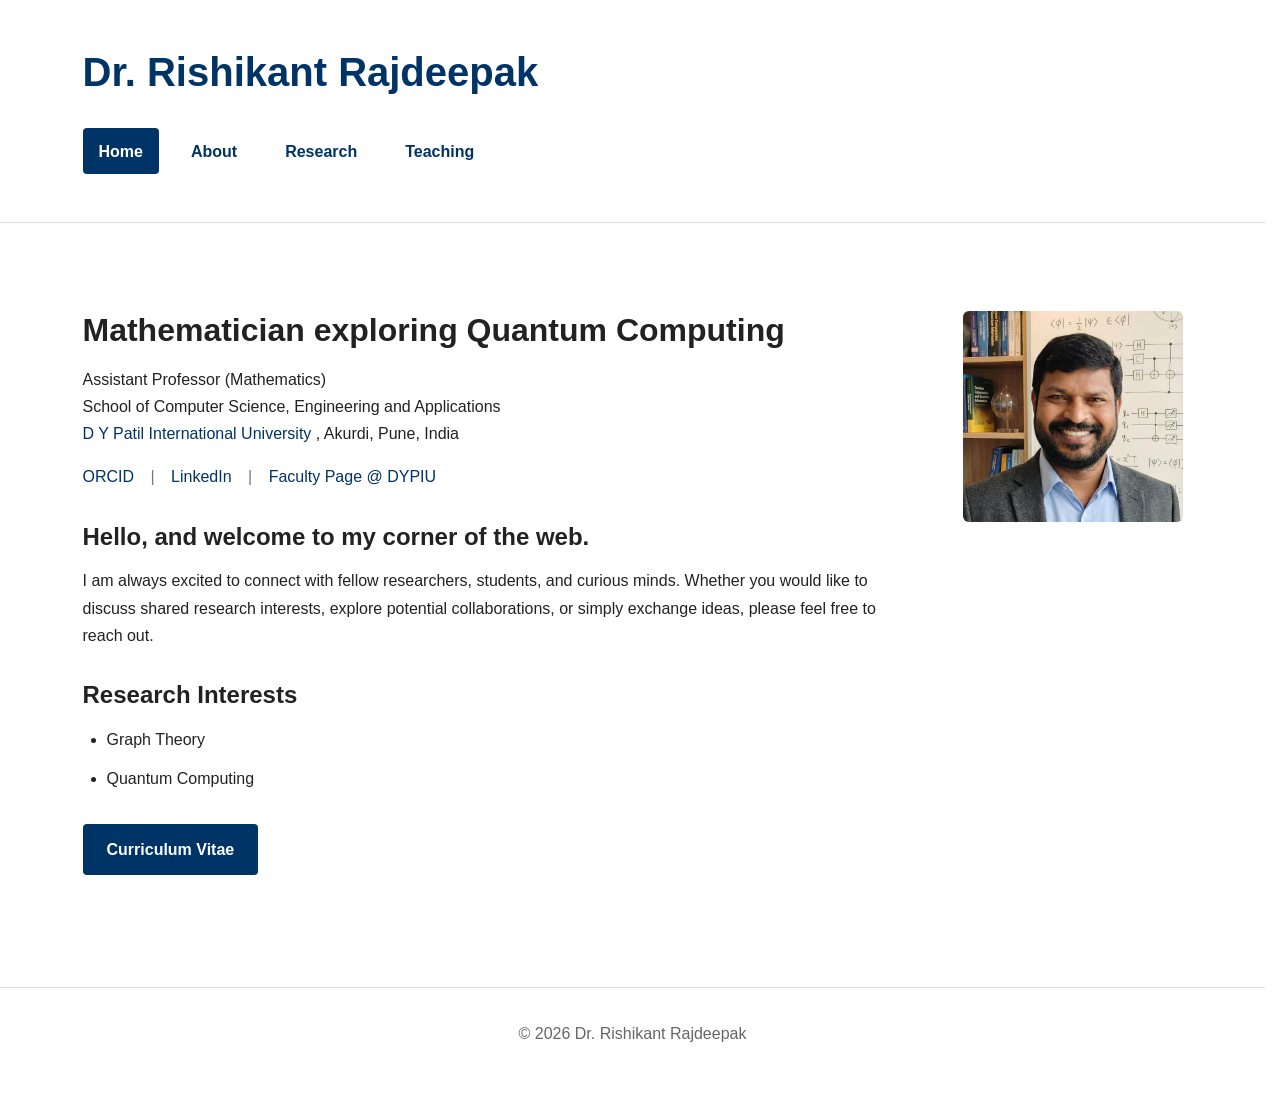
<file: index.html>
<!DOCTYPE html>
<html lang="en">

<head>

    <meta charset="UTF-8">
    <meta name="viewport" content="width=device-width, initial-scale=1.0">

    <title>Dr. Rishikant Rajdeepak</title>

    <link rel="stylesheet" href="assets/css/style.css">
    <link rel="stylesheet" href="assets/css/layout.css">
    <link rel="stylesheet" href="assets/css/components.css">
    <link rel="stylesheet" href="assets/css/pages.css">

</head>

<body>

<header>

    <div class="container">

        <h1>Dr. Rishikant Rajdeepak</h1>

    <nav>

        <ul>

            <li><a href="index.html" class="active">Home</a></li>
            <li><a href="about.html">About</a></li>
            <li><a href="research.html">Research</a></li>
            <li><a href="teaching.html">Teaching</a></li>

        </ul>

    </nav>

    </div>

</header>

<main>

    <div class="container">

        <section class="home-intro">

            <div class="home-text">

                <h2>Mathematician exploring Quantum Computing</h2>

                <p>
                    Assistant Professor (Mathematics)<br>
                    School of Computer Science, Engineering and Applications<br>
                    <a href="https://www.dypiu.ac.in/" target="_blank">
                        D Y Patil International University
                    </a>,
                    Akurdi, Pune, India
                </p>
            <div class="social-links">

                <a href="https://orcid.org/0000-0002-0121-2377"
                target="_blank"
                rel="noopener noreferrer">
                    ORCID
                </a>

                <span>|</span>

                <a href="https://www.linkedin.com/in/rishikant-rajdeepak/"
                target="_blank"
                rel="noopener noreferrer">
                    LinkedIn
                </a>

                <span>|</span>

                <a href="https://www.dypiu.ac.in/faculty-dr-rishikant-rajdeepak"
                target="_blank"
                rel="noopener noreferrer">
                    Faculty Page @ DYPIU
                </a>
                <h3>Hello, and welcome to my corner of the web.</h3>

                <p>
                I am always excited to connect with fellow researchers, students, and curious minds.
                Whether you would like to discuss shared research interests, explore potential
                collaborations, or simply exchange ideas, please feel free to reach out.
                </p>
            </div>
                <h3>Research Interests</h3>

                <ul>
                    <li>Graph Theory</li>
                    <li>Quantum Computing</li>
                </ul>
            <div class="cv-button">

                <a href="assets/files/Rishikant_Rajdeepak_CV.pdf"
                target="_blank"
                rel="noopener noreferrer"
                class="button">

                    Curriculum Vitae

                </a>

            </div>

            </div>

            <div class="home-photo">

                <img src="assets/images/rishi.jpg"
                     alt="Dr. Rishikant Rajdeepak">

            </div>

        </section>

    </div>

</main>

<footer>

    <div class="container">

        <p>&copy; 2026 Dr. Rishikant Rajdeepak</p>

    </div>

</footer>

</body>

</html>
</file>
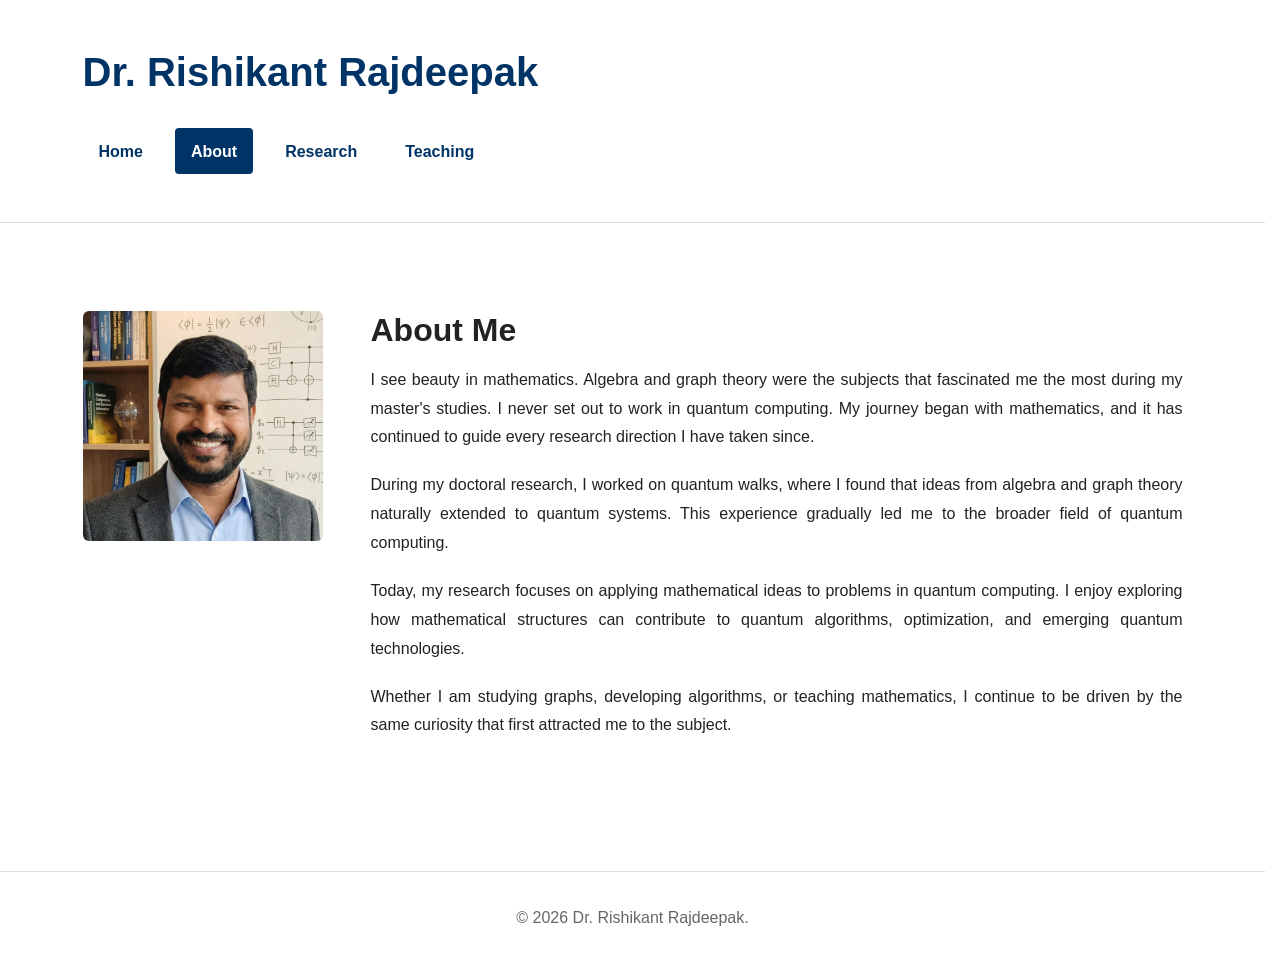
<file: about.html>
<!DOCTYPE html>
<html lang="en">

<head>

    <meta charset="UTF-8">
    <meta name="viewport" content="width=device-width, initial-scale=1.0">

    <title>About | Dr. Rishikant Rajdeepak</title>

    <link rel="stylesheet" href="assets/css/style.css">
    <link rel="stylesheet" href="assets/css/layout.css">
    <link rel="stylesheet" href="assets/css/components.css">
    <link rel="stylesheet" href="assets/css/pages.css">

</head>

<body>

<header>

<div class="container">

<h1>Dr. Rishikant Rajdeepak</h1>

<nav>

    <ul>

        <li><a href="index.html">Home</a></li>
        <li><a href="about.html" class="active">About</a></li>
        <li><a href="research.html">Research</a></li>
        <li><a href="teaching.html">Teaching</a></li>

    </ul>

</nav>

</div>

</header>

<main class="container">

    <section class="about-intro">

        <div class="about-photo">
            <img src="assets/images/rishi.jpg" alt="Dr. Rishikant Rajdeepak">
        </div>

        <div class="about-content">

            <h2>About Me</h2>

            <p>
                I see beauty in mathematics. Algebra and graph theory were the subjects
                that fascinated me the most during my master's studies. I never set out
                to work in quantum computing. My journey began with mathematics, and it
                has continued to guide every research direction I have taken since.
            </p>

            <p>
                During my doctoral research, I worked on quantum walks, where I found
                that ideas from algebra and graph theory naturally extended to quantum
                systems. This experience gradually led me to the broader field of quantum
                computing.
            </p>

            <p>
                Today, my research focuses on applying mathematical ideas to problems in quantum computing. 
                I enjoy exploring how mathematical structures can contribute to quantum algorithms, 
                optimization, and emerging quantum technologies.
            </p>

            <p>
                Whether I am studying graphs, developing algorithms, or teaching
                mathematics, I continue to be driven by the same curiosity that first
                attracted me to the subject.
            </p>

        </div>

</main>

<footer>

<div class="container">

<p>© 2026 Dr. Rishikant Rajdeepak.</p>

</div>

</footer>

</body>

</html>
</file>
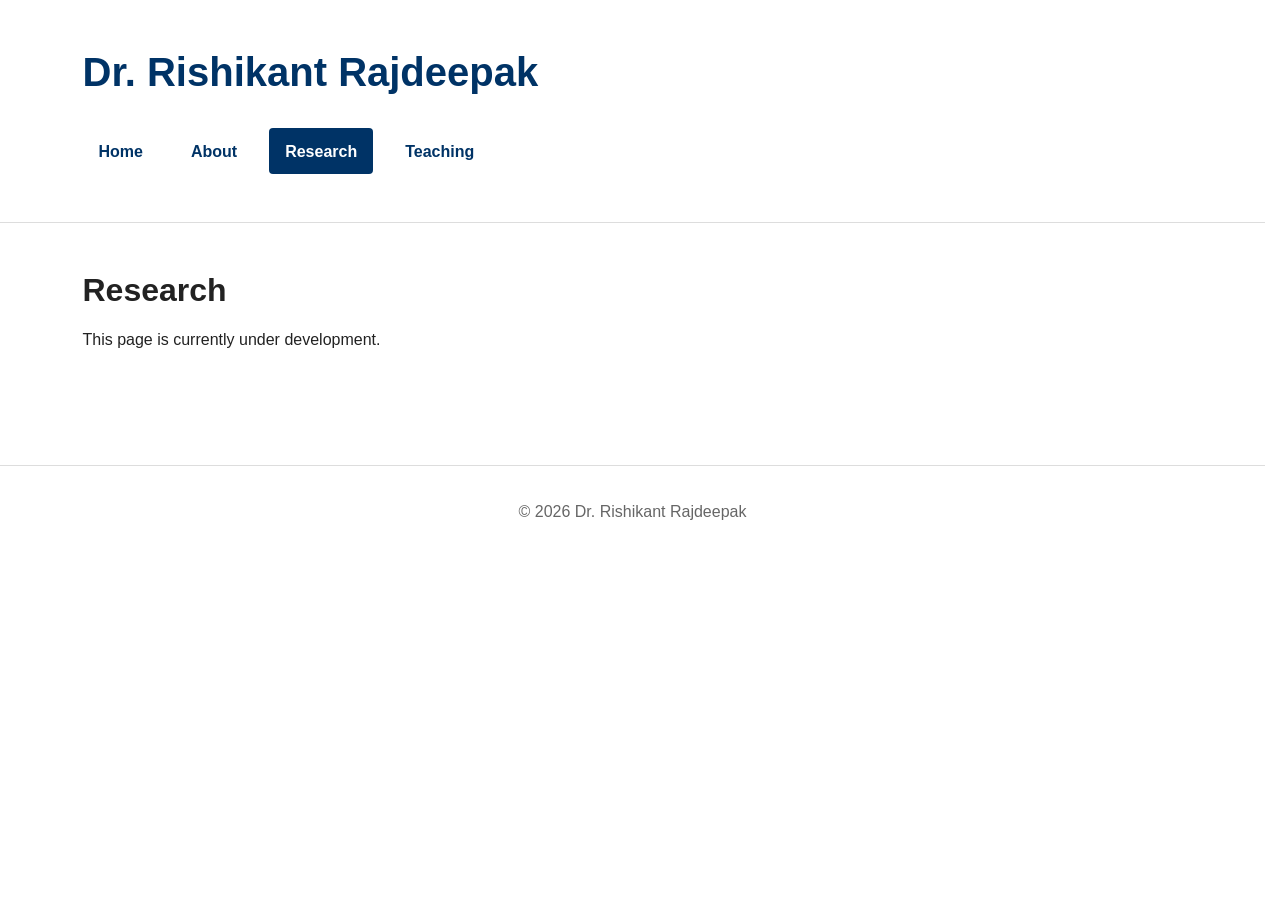
<file: research.html>
<!DOCTYPE html>
<html lang="en">

<head>

    <meta charset="UTF-8">
    <meta name="viewport" content="width=device-width, initial-scale=1.0">

    <title>Research | Dr. Rishikant Rajdeepak</title>

    <link rel="stylesheet" href="assets/css/style.css">
    <link rel="stylesheet" href="assets/css/layout.css">
    <link rel="stylesheet" href="assets/css/components.css">
    <link rel="stylesheet" href="assets/css/pages.css">

</head>

<body>

<header>

    <div class="container">

        <h1>Dr. Rishikant Rajdeepak</h1>

        <nav>

            <ul>

                <li><a href="index.html">Home</a></li>
                <li><a href="about.html">About</a></li>
                <li><a href="research.html" class="active">Research</a></li>
                <li><a href="teaching.html">Teaching</a></li>

            </ul>

        </nav>

    </div>

</header>

<main>

    <div class="container">

        <section>

            <h2>Research</h2>

            <p>
                This page is currently under development.
            </p>

            <!--
                Research areas, publications, projects,
                software, and collaborations will be added here.
            -->

        </section>

    </div>

</main>

<footer>

    <div class="container">

        <p>&copy; 2026 Dr. Rishikant Rajdeepak</p>

    </div>

</footer>

</body>

</html>
</file>
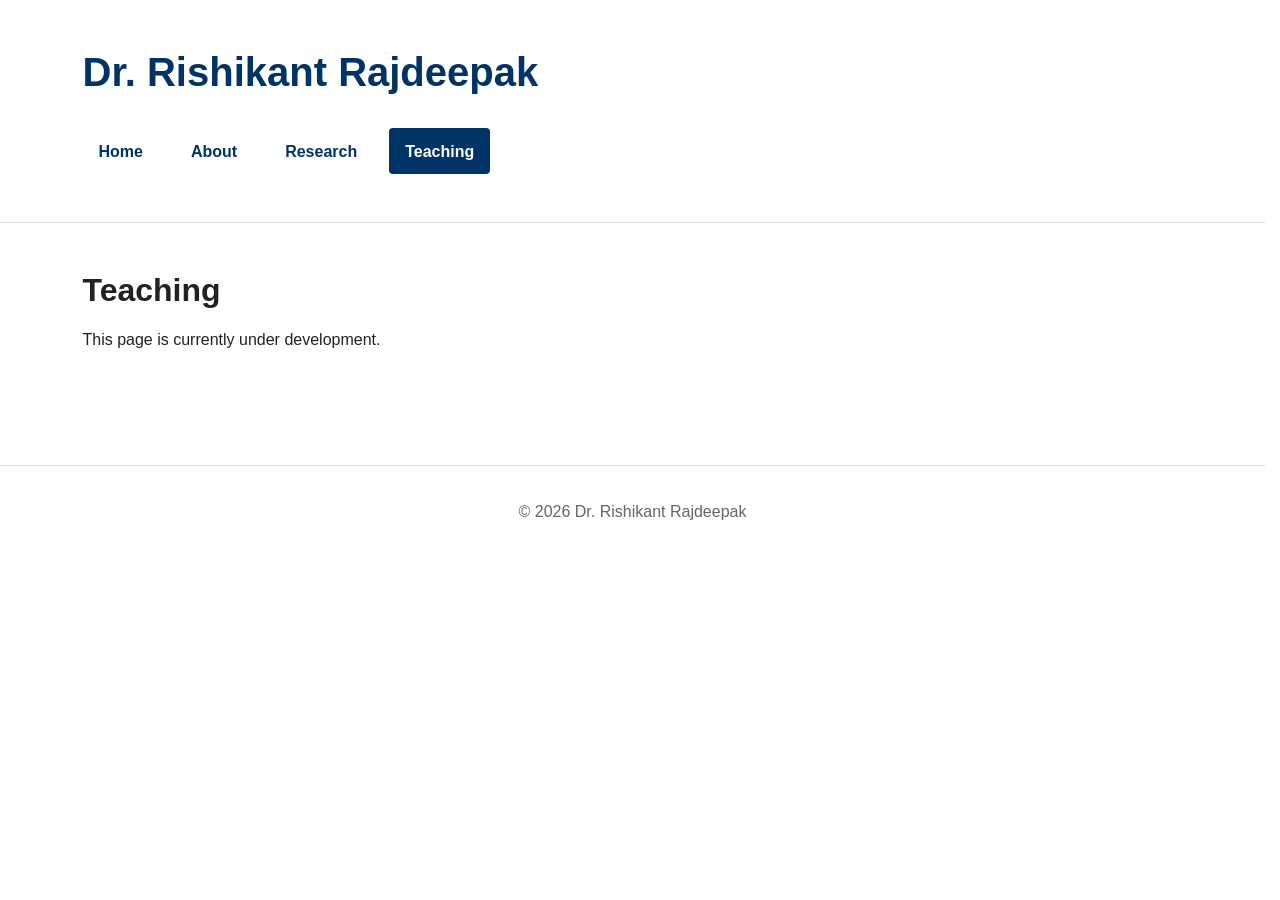
<file: teaching.html>
<!DOCTYPE html>
<html lang="en">

<head>

    <meta charset="UTF-8">
    <meta name="viewport" content="width=device-width, initial-scale=1.0">

    <title>Teaching | Dr. Rishikant Rajdeepak</title>

    <link rel="stylesheet" href="assets/css/style.css">
    <link rel="stylesheet" href="assets/css/layout.css">
    <link rel="stylesheet" href="assets/css/components.css">
    <link rel="stylesheet" href="assets/css/pages.css">

</head>

<body>

<header>

    <div class="container">

        <h1>Dr. Rishikant Rajdeepak</h1>

        <nav>

            <ul>

                <li><a href="index.html">Home</a></li>
                <li><a href="about.html">About</a></li>
                <li><a href="research.html">Research</a></li>
                <li><a href="teaching.html" class="active">Teaching</a></li>

            </ul>

        </nav>

    </div>

</header>

<main>

    <div class="container">

        <section>

            <h2>Teaching</h2>

            <p>
                This page is currently under development.
            </p>

            <!--
                Teaching philosophy, courses,
                lecture notes, and academic resources
                will be added here.
            -->

        </section>

    </div>

</main>

<footer>

    <div class="container">

        <p>&copy; 2026 Dr. Rishikant Rajdeepak</p>

    </div>

</footer>

</body>

</html>
</file>
<file: assets/css/style.css>
/* ==========================================================================
   Academic Website
   Author : Dr. Rishikant Rajdeepak
   File   : style.css
   Purpose: Global styles and typography
   ========================================================================== */


/* ==========================================================================
   CSS Variables
   ========================================================================== */

:root {

    /* Colors */
    --color-primary: #003366;
    --color-secondary: #00509e;
    --color-accent: #c69214;

    --color-background: #ffffff;
    --color-surface: #f8f9fa;

    --color-text: #222222;
    --color-text-muted: #666666;
    --color-border: #dddddd;

    /* Typography */
    --font-family: Arial, Helvetica, sans-serif;

    --font-size-base: 16px;

    --font-size-h1: 2.5rem;
    --font-size-h2: 2rem;
    --font-size-h3: 1.5rem;
    --font-size-h4: 1.25rem;

    /* Spacing */
    --spacing-xs: 0.25rem;
    --spacing-sm: 0.50rem;
    --spacing-md: 1rem;
    --spacing-lg: 2rem;
    --spacing-xl: 4rem;

    /* Line Height */
    --line-height: 1.7;
}


/* ==========================================================================
   CSS Reset
   ========================================================================== */

*,
*::before,
*::after {
    margin: 0;
    padding: 0;
    box-sizing: border-box;
}


/* ==========================================================================
   HTML
   ========================================================================== */

html {
    scroll-behavior: smooth;
    scrollbar-gutter: stable;
}


/* ==========================================================================
   Body
   ========================================================================== */

body {
    font-family: var(--font-family);
    font-size: var(--font-size-base);
    line-height: var(--line-height);
    color: var(--color-text);
    background-color: var(--color-background);
}


/* ==========================================================================
   Typography
   ========================================================================== */

h1,
h2,
h3,
h4,
h5,
h6 {
    font-weight: 600;
    line-height: 1.2;
    margin-bottom: var(--spacing-md);
}

h1 {
    font-size: var(--font-size-h1);
    color: var(--color-primary);
}

h2 {
    font-size: var(--font-size-h2);
}

h3 {
    font-size: var(--font-size-h3);
}

h4 {
    font-size: var(--font-size-h4);
}

p {
    margin-bottom: var(--spacing-md);
}


/* ==========================================================================
   Links
   ========================================================================== */

a {
    color: var(--color-primary);
    text-decoration: none;
}

a:hover {
    color: var(--color-secondary);
}


/* ==========================================================================
   Lists
   ========================================================================== */

ul,
ol {
    list-style: none;
}


/* ==========================================================================
   Images
   ========================================================================== */

img {
    display: block;
    max-width: 100%;
    height: auto;
}
</file>
<file: assets/css/layout.css>
/* ==========================================================================
   Academic Website
   Author : Dr. Rishikant Rajdeepak
   File   : layout.css
   Purpose: Website layout and page structure
   ========================================================================== */


/* ==========================================================================
   Container
   ========================================================================== */

.container {

    width: min(92%, 1100px);

    margin: 0 auto;

}


/* ==========================================================================
   Header
   ========================================================================== */

header {

    padding: 3rem 0;

    border-bottom: 1px solid var(--color-border);

}

header h1 {

    margin-bottom: 0.5rem;

}



/* ==========================================================================
   Navigation
   ========================================================================== */

nav {

    margin-top: 2rem;

}

nav ul {

    display: flex;

    flex-wrap: wrap;

    gap: 1rem;

    margin: 0;
    padding: 0;

    list-style: none;

}

nav a {

    display: block;

    padding: 0.6rem 1rem;

    border-radius: 4px;

    font-weight: 600;

    transition: background-color 0.3s ease,
                color 0.3s ease;

}

nav a:hover,
nav a.active {

    background-color: var(--color-primary);

    color: #ffffff;

}


/* ==========================================================================
   Main Content
   ========================================================================== */

main {

    padding: 3rem 0;

}


/* ==========================================================================
   Sections
   ========================================================================== */

section {

    margin-bottom: 4rem;

}


/* ==========================================================================
   Footer
   ========================================================================== */

footer {

    padding: 2rem 0;

    border-top: 1px solid var(--color-border);

    text-align: center;

    color: var(--color-text-muted);

}


/* ==========================================================================
   Responsive Layout
   ========================================================================== */

@media (max-width: 768px) {

    nav ul {

        flex-direction: column;

        gap: 0.5rem;

    }

    nav a {

        display: inline-block;

    }

}
</file>
<file: assets/css/components.css>
/* ==========================================================================
   Academic Website
   Author : Dr. Rishikant Rajdeepak
   File   : components.css
   Purpose: Reusable UI components
   ========================================================================== */


/* ==========================================================================
   Buttons
   ========================================================================== */

.button {

    display: inline-block;

    padding: 0.75rem 1.50rem;

    background-color: var(--color-primary);
    color: #ffffff;

    border: none;
    border-radius: 4px;

    text-decoration: none;
    font-weight: 600;

    transition: background-color 0.3s ease;

}

.button:hover {

    background-color: var(--color-secondary);
    color: #ffffff;

}

.cv-button {

    margin-top: 2rem;

}


/* ==========================================================================
   Cards
   ========================================================================== */

.card {

    padding: 1.5rem;
    margin-bottom: 1.5rem;

    background-color: var(--color-surface);

    border: 1px solid var(--color-border);
    border-radius: 6px;

}


/* ==========================================================================
   Tables
   ========================================================================== */

table {

    width: 100%;
    border-collapse: collapse;

    margin-bottom: 2rem;

}

th,
td {

    padding: 0.75rem;

    border: 1px solid var(--color-border);

    text-align: left;

}

th {

    background-color: var(--color-surface);

}


/* ==========================================================================
   Lists
   ========================================================================== */

section ul {

    margin-top: 1rem;
    margin-left: 1.5rem;

}

section li {

    margin-bottom: 0.75rem;

    list-style: disc;

}


/* ==========================================================================
   Social Links
   ========================================================================== */

.social-links {

    margin: 1rem 0 2rem;

    font-size: 1rem;

}

.social-links a {

    text-decoration: none;

    font-weight: 500;

}

.social-links a:hover {

    text-decoration: underline;

}

.social-links span {

    margin: 0 0.75rem;

    color: #777777;

}


/* ==========================================================================
   Utility Classes
   ========================================================================== */

.text-center {

    text-align: center;

}

.text-right {

    text-align: right;

}

.text-muted {

    color: var(--color-text-muted);

}
</file>
<file: assets/css/pages.css>
/* ==========================================================================
   Academic Website
   Author : Dr. Rishikant Rajdeepak
   File   : pages.css
   Purpose: Page-specific styles
   ========================================================================== */


/* ==========================================================================
   Home Page
   ========================================================================== */

.home-intro {

    display: flex;

    justify-content: space-between;
    align-items: flex-start;

    gap: 4rem;

    margin-top: 2.5rem;

}

.home-text {

    flex: 1;

}

.home-text h3 {

    margin-top: 2rem;

}

.home-photo img {

    width: 220px;
    height: auto;

    border-radius: 6px;

}


/* ==========================================================================
   About Page
   ========================================================================== */

.about-intro {

    display: flex;

    align-items: flex-start;

    gap: 3rem;

    margin-top: 2.5rem;

}

.about-photo img {

    width: 240px;

    border-radius: 6px;

}

.about-content {

    flex: 1;

}

.about-content h2 {

    margin-top: 0;

}

.about-content p {

    margin-bottom: 1.2rem;

    text-align: justify;

    line-height: 1.8;

}

.about-section {

    margin-top: 4rem;

}

.about-section h2 {

    margin-bottom: 1.5rem;

    padding-bottom: 0.5rem;

    border-bottom: 1px solid var(--color-border);

}


/* ==========================================================================
   Research Page
   ========================================================================== */

/* Research page styles will be added here. */


/* ==========================================================================
   Teaching Page
   ========================================================================== */

/* Teaching page styles will be added here. */


/* ==========================================================================
   Contact Page
   ========================================================================== */

/* Contact page styles will be added here. */


/* ==========================================================================
   Responsive Design
   ========================================================================== */

@media (max-width: 768px) {

    .home-intro,
    .about-intro {

        flex-direction: column;

        gap: 2rem;

    }

    .home-photo,
    .about-photo {

        text-align: center;

    }

    .home-photo img,
    .about-photo img {

        width: 200px;

    }

}
</file>
